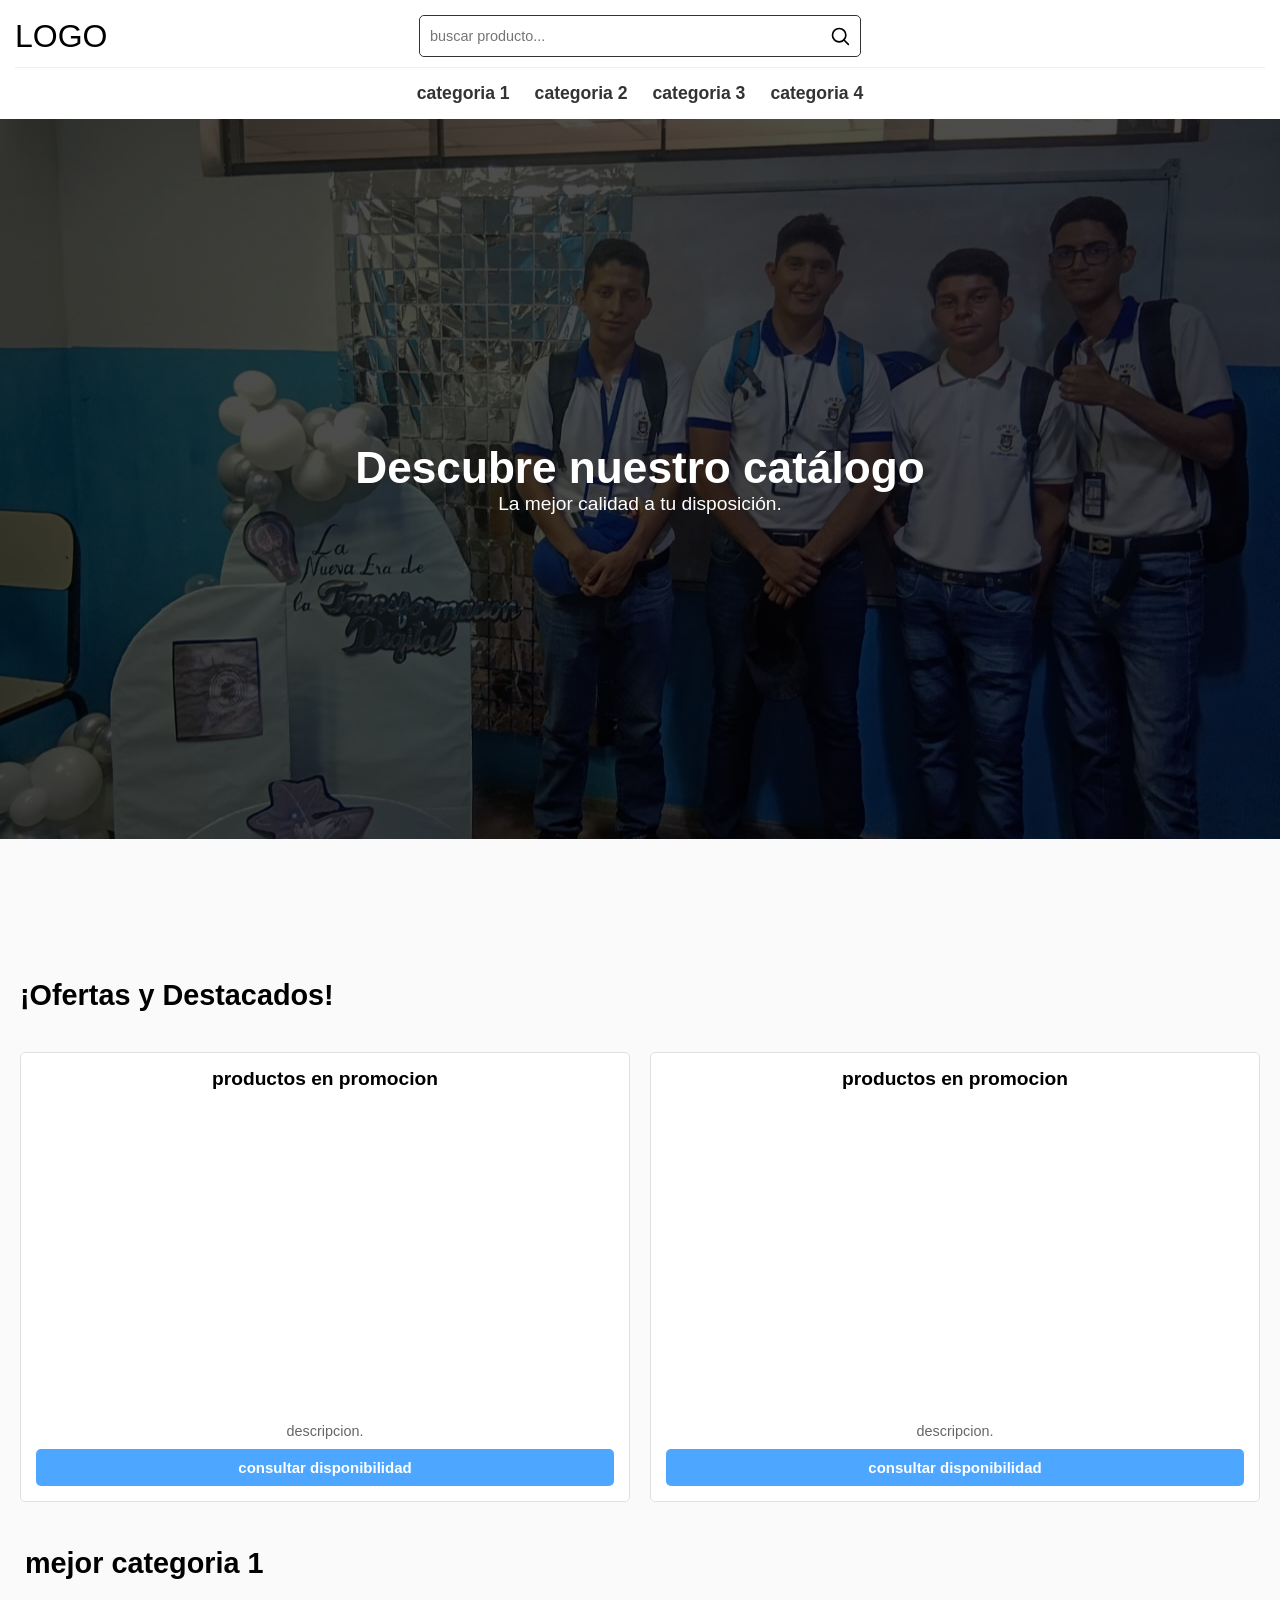
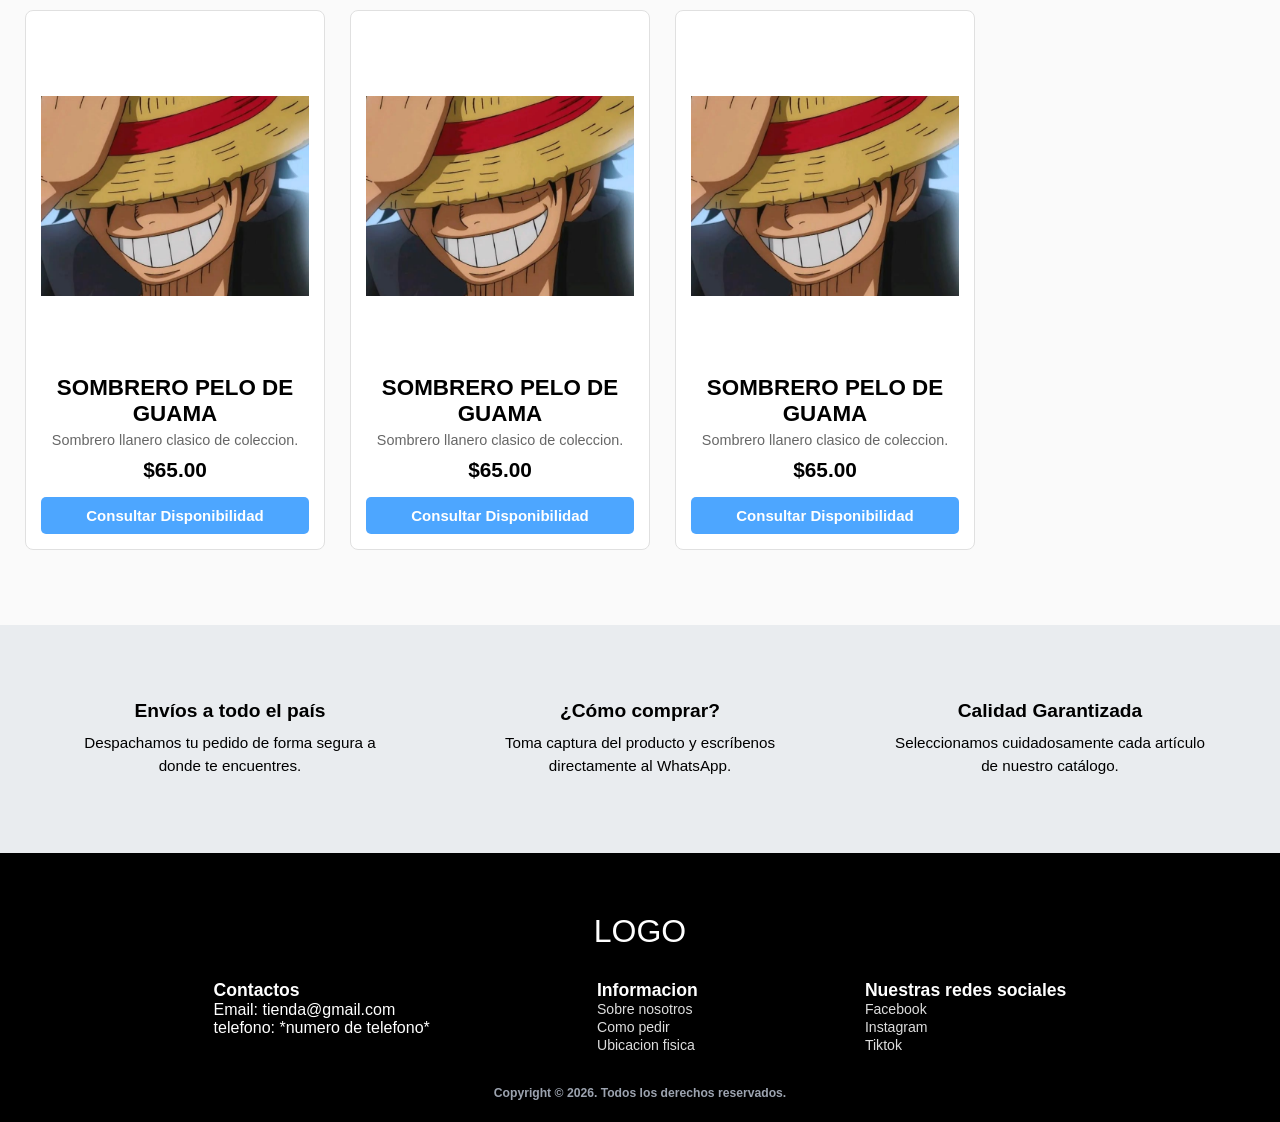
<file: diseño-antiguo/index.html>
<!DOCTYPE html>
<html lang="en">
<head>
    <meta charset="UTF-8">
    <meta name="viewport" content="width=device-width, initial-scale=1.0">
    <title>Proyecto pagina de ventas online</title>
    <link rel="stylesheet" href="estilos.css">
</head>
<body>

    <!-- encabezado de la pagina -->
    <header>
        <div class="contenedor">

            <div class="header_top">
                <div class="header_logo">
                    <p class="logo">LOGO</p>
                </div>
                
                <div class="buscador">
                    <input type="text" id="buscador" placeholder="buscar producto...">
                    <button>
                        <svg class="icono_lupa" viewBox="0 0 24 24" fill="none" stroke="currentColor" stroke-width="2" stroke-linecap="round">
                            <!-- El lente de la lupa -->
                            <circle cx="11" cy="11" r="8" />
                            
                            <!-- El mango de la lupa -->
                            <line x1="16.5" y1="16.5" x2="22" y2="22" />
                        </svg>
                    </button>
                </div>

                <div class="espaciador-header">

                </div>

            </div>
            
            <div class="header_bottom">
                <nav class="categorias">
                    <ul>
                        <li><a href="#">categoria 1</a></li>
                        <li><a href="#">categoria 2</a></li>
                        <li><a href="#">categoria 3</a></li>
                        <li><a href="#">categoria 4</a></li>
                    </ul>
                </nav>
            </div>

        </div>

    </header>

    <main>

        <!-- el hero, lo primero que se en la pagina  -->

        <section class="hero">
            <h1>Descubre nuestro catálogo</h1>
            <p>La mejor calidad a tu disposición.</p>
        </section>

        <!-- zona de promociones que muestra los productos en ofertas y las promos del negocio -->

        <section class="promociones">
            <h2>¡Ofertas y Destacados!</h2>
            <div class="contenedor">

                <div class="producto_promo">
                    <h3>productos en promocion</h3>
                    <div>
                        <p class="descripcion-corta">descripcion.</p>
                        <div>
                            <a href="#" class="btn_consultar" target="_blank">consultar disponibilidad</a>
                        </div>
                    </div>
                </div>
                <div class="producto_promo">
                    <h3>productos en promocion</h3>
                    <div>
                        <p class="descripcion-corta">descripcion.</p>
                        <div>
                            <a href="#" class="btn_consultar" target="_blank">consultar disponibilidad</a>
                        </div>
                    </div>
                </div>
                
            </div>
        </section>

        <!-- agrupacion de los mejores productos de las categorias mas vistas -->

        <section class="productos_categorias">

            <h2>mejor categoria 1</h2>

            <div class="contenedor">

                <div class="producto">
                    
                    <div class="producto-img">
                        
                    </div>

                    <div class="producto_info">
                        <h3>SOMBRERO PELO DE GUAMA</h3>
                        <p class="descripcion-corta">Sombrero llanero clasico de coleccion.</p>
                        <div class="precio-box">
                            <span class="precio-actual">$65.00</span>
                        </div>
                        <div>
                            <a href="#" class="btn_consultar" target="_blank">Consultar Disponibilidad</a>
                        </div>
                    </div>

                </div>

                <div class="producto">
                    
                    <div class="producto-img">
                        
                    </div>

                    <div class="producto_info">
                        <h3>SOMBRERO PELO DE GUAMA</h3>
                        <p class="descripcion-corta">Sombrero llanero clasico de coleccion.</p>
                        <div class="precio-box">
                            <span class="precio-actual">$65.00</span>
                        </div>
                        <div>
                            <a href="#" class="btn_consultar" target="_blank">Consultar Disponibilidad</a>
                        </div>
                    </div>

                </div>

                <div class="producto">
                    
                    <div class="producto-img">
                        
                    </div>

                    <div class="producto_info">
                        <h3>SOMBRERO PELO DE GUAMA</h3>
                        <p class="descripcion-corta">Sombrero llanero clasico de coleccion.</p>
                        <div class="precio-box">
                            <span class="precio-actual">$65.00</span>
                        </div>
                        <div>
                            <a href="#" class="btn_consultar" target="_blank">Consultar Disponibilidad</a>
                        </div>
                    </div>

                </div>

            </div>
            
        </section>

        <!-- pre_footer, info antes de llegar al footer para dar informacion al usuario -->

        <section class="pre-footer">

            <div class="info-box">
                <h3> Envíos a todo el país</h3>
                <p>Despachamos tu pedido de forma segura a donde te encuentres.</p>
            </div>

            <div class="info-box">
                <h3> ¿Cómo comprar?</h3>
                <p>Toma captura del producto y escríbenos directamente al WhatsApp.</p>
            </div>

            <div class="info-box">
                <h3> Calidad Garantizada</h3>
                <p>Seleccionamos cuidadosamente cada artículo de nuestro catálogo.</p>
            </div>

        </section>


    </main>

    <footer>

        <div class="contenedor">

            <div class="footer_logo">
                <p class="logo">LOGO</p>
            </div>
            
            <div class="footer_contenido">
                
                <div class="footer_info contactos">
                    <h3>Contactos</h3>
                    <p>Email: tienda@gmail.com</p>
                    <p>telefono: *numero de telefono*</p>
                </div>

                <div class="footer_info enlaces_ayuda">
                    <h3>Informacion</h3>
                    <ul>
                        <li><a href="#">Sobre nosotros</a></li>
                        <li><a href="#">Como pedir</a></li>
                        <li><a href="#">Ubicacion fisica</a></li>
                    </ul>
                </div>

                <div class="footer_info redes">
                    <h3>Nuestras redes sociales</h3>
                    <ul>
                        <li><a href="#">Facebook</a></li>
                        <li><a href="#">Instagram</a></li>
                        <li><a href="#">Tiktok</a></li>
                    </ul>      
                </div>
                
            </div>
            
            <div class="copyright">
                <p>Copyright &copy; 2026. Todos los derechos reservados.</p>
            </div>
            
        </div>

    </footer>

</body>
</html>
</file>
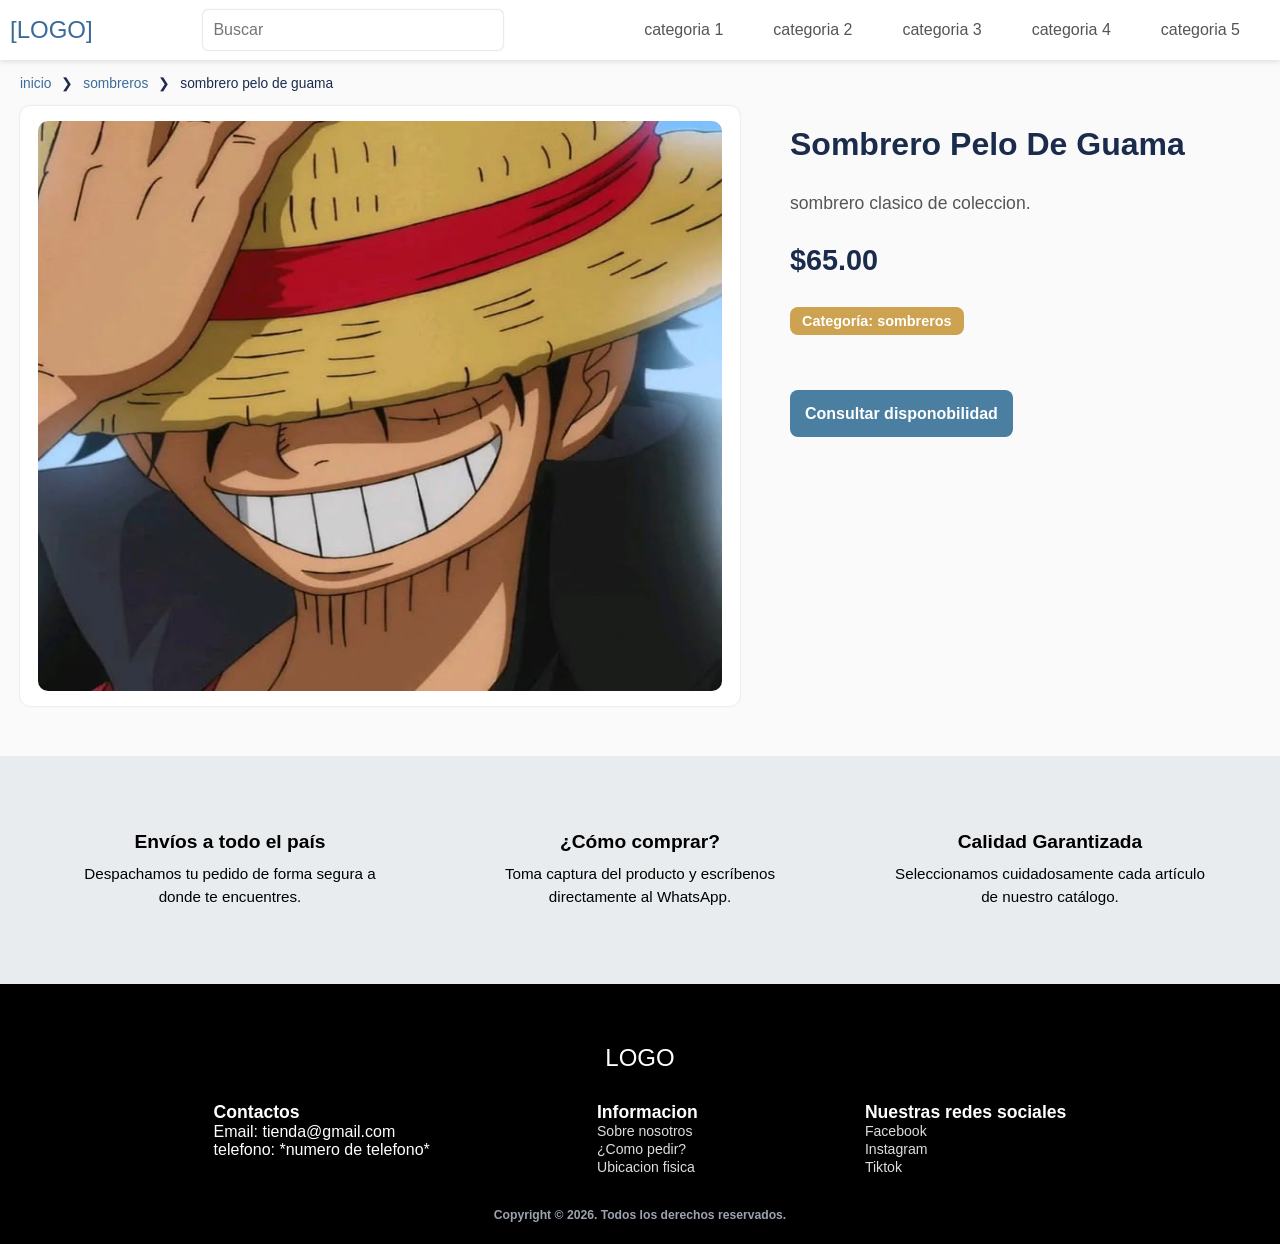
<file: pagina-arreglos/producto-detalle.html>
<!DOCTYPE html>
<html lang="en">
<head>
    <meta charset="UTF-8">
    <meta name="viewport" content="width=device-width, initial-scale=1.0">
    <title>producto vista detallada</title>
    <link rel="stylesheet" href="diseño-general.css">
    <link rel="stylesheet" href="producto-detalle.css">
</head>
<body>
     <header>
        <div class="header-cont">
            <div class="cont-logo">
                <a href="/pagina-arreglos/index.html" class="logo">[LOGO]</a>
            </div>
            <div class="cont-buscador">
                <input placeholder="Buscar" type="text">
            </div>
            <nav>
                <ul class="categorias">
                    <li><a href="#">categoria 1</a></li>
                    <li><a href="#">categoria 2</a></li>
                    <li><a href="#">categoria 3</a></li>
                    <li><a href="#">categoria 4</a></li>
                    <li><a href="#">categoria 5</a></li>
                </ul>
            </nav>
        </div>
    </header>

    <main>
        <div class="barra-navegacion">
            <ul>
                <li><a href="/pagina-arreglos/index.html">inicio</a></li>
                <li class="sigma">❯</li>
                <li><a href="#">sombreros</a></li>
                <li class="sigma">❯</li>
                <li>sombrero pelo de guama</li>
            </ul>
        </div>
        <section class="cont-producto-detalles-padre">
            <div class="cont-producto-detalles">
               
                <div class="producto-img">
                    <img src="/pagina-arreglos/img/sombrero-luffy.jpeg" alt="">
                </div>

                
                <div class="producto-detalles">
                    <div class="detalles-texto">
                        <h1 class="titulo-articulo">Sombrero Pelo De Guama</h1>
                        <p class="descripcion-corta">sombrero clasico de coleccion.</p>
                        <p class="precio-destacado">$65.00</p>
                        <span class="categoria-des">Categoría: sombreros</span>
                    </div>
                    
                    <div class="cont-btn-consultar">
                        <a href="#" class="btn-consultar">Consultar disponobilidad</a>
                    </div>
                </div>
            </div>
        </section>
        
        
        <section class="pre-footer">

            <div class="info-box">
                <h3> Envíos a todo el país</h3>
                <p>Despachamos tu pedido de forma segura a donde te encuentres.</p>
            </div>

            <div class="info-box">
                <h3> ¿Cómo comprar?</h3>
                <p>Toma captura del producto y escríbenos directamente al WhatsApp.</p>
            </div>

            <div class="info-box">
                <h3> Calidad Garantizada</h3>
                <p>Seleccionamos cuidadosamente cada artículo de nuestro catálogo.</p>
            </div>

        </section>
    </main>

    <footer>
        <div class="contenedor">
            <div class="footer_logo">
                <p class="logo">LOGO</p>
            </div>
            
            <div class="footer_contenido">      
                <div class="footer_info contactos">
                    <h3>Contactos</h3>
                    <p>Email: tienda@gmail.com</p>
                    <p>telefono: *numero de telefono*</p>
                </div>

                <div class="footer_info enlaces_ayuda">
                    <h3>Informacion</h3>
                    <ul>
                        <li><a href="#">Sobre nosotros</a></li>
                        <li><a href="#">¿Como pedir?</a></li>
                        <li><a href="#">Ubicacion fisica</a></li>
                    </ul>
                </div>

                <div class="footer_info redes">
                    <h3>Nuestras redes sociales</h3>
                    <ul>
                        <li><a href="#">Facebook</a></li>
                        <li><a href="#">Instagram</a></li>
                        <li><a href="#">Tiktok</a></li>
                    </ul>      
                </div>
            </div>
            
            <div class="copyright">
                <p>Copyright &copy; 2026. Todos los derechos reservados.</p>
            </div>
        </div>
    </footer>
</body>
</html>
</file>
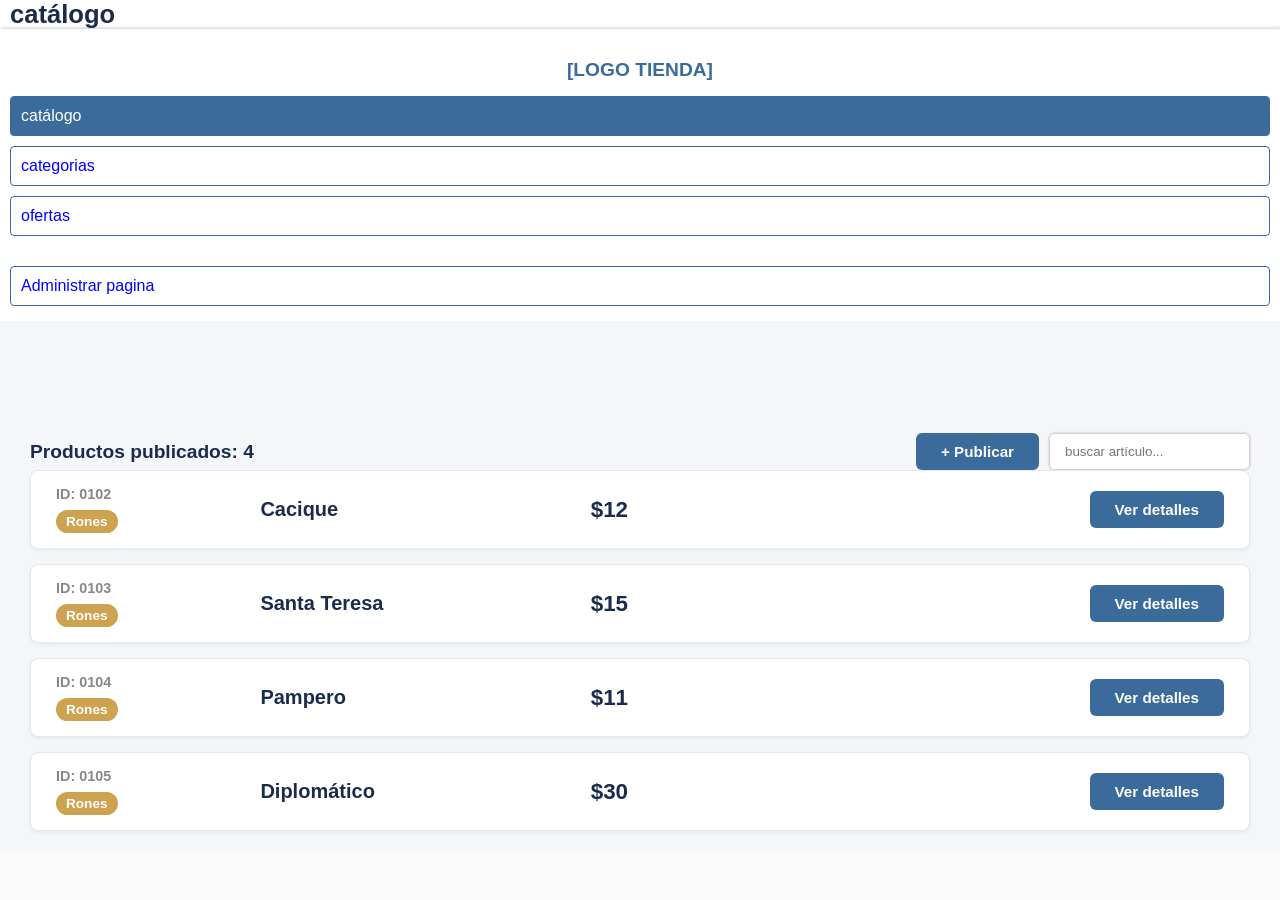
<file: vista-administracion/catalogo.html>
<!DOCTYPE html>
<html lang="es">
<head>
    <meta charset="UTF-8">
    <meta name="viewport" content="width=device-width, initial-scale=1.0">
    <title>Administrar Catálogo</title>
    <link rel="stylesheet" href="/CSS/CSS_SuperPro.css">
</head>
<body>
    <div class="contenedor">

        <!-- Barra Superior -->
        <div class="barra_superior">
            <h2>catálogo</h2>
        </div>
        
        <!-- Panel Izquierdo -->
        <div class="modulo_contenedor">
            <div class="logo_cont">
                <h2 class="logo">[LOGO TIENDA]</h2>
            </div>
            
            <div class="modulos">
                <ul>
                    <li class="select">catálogo</li>
                    <ul class="sub-modulos">
                        <li>administrar</li>
                        <li>publicar producto</li>
                    </ul>

                    <li class="modulo">categorias</li>
                    <ul class="sub-modulos">
                        <li>administrar</li>
                        <li>nueva categoria</li>
                    </ul>

                    <li class="modulo">ofertas</li>
                    <ul class="sub-modulos">
                        <li>administrar</li>
                        <li>nueva oferta</li>
                    </ul>
                </ul>
                <ul>
                    <li class="modulo">Administrar pagina</li>
                </ul>
            </div>

        </div>
        
        <!-- Contenido Principal -->
        <div class="contenido_contenedor">

            <div class="barra-acciones">
                <h3>Productos publicados: 4</h3>
                <div style="display: flex; align-items: center;gap: 10px;">
                    <div>
                        <a href="/vista-administracion/publicar-producto.html" class="btn-publicar">+ Publicar</a>
                    </div>
                    <div class="buscador">
                        <input type="text" id="buscador" placeholder="buscar artículo...">
                    </div>
                </div>
            </div>
            
            <!--DISEÑO TIPO PANEL -->
            <div class="panel-contenedor">
                
                
                <div class="tarjeta-producto">
                    <div class="tarjeta-header">
                        <span class="badge-id">ID: 0102</span>
                        <span class="badge-categoria">Rones</span>
                    </div>
                    <div class="tarjeta-body">
                        <h3 class="nombre-producto">Cacique</h3>
                        <p class="precio-producto">$12</p>
                    </div>
                    <div class="tarjeta-footer">
                        <a href="#" class="btn-detalles" onclick="abrirModal(event)">Ver detalles</a>
                    </div>
                </div>

                
                <div class="tarjeta-producto">
                    <div class="tarjeta-header">
                        <span class="badge-id">ID: 0103</span>
                        <span class="badge-categoria">Rones</span>
                    </div>
                    <div class="tarjeta-body">
                        <h3 class="nombre-producto">Santa Teresa</h3>
                        <p class="precio-producto">$15</p>
                    </div>
                    <div class="tarjeta-footer">
                        <a href="#" class="btn-detalles" onclick="abrirModal(event)">Ver detalles</a>
                    </div>
                </div>

            
                <div class="tarjeta-producto">
                    <div class="tarjeta-header">
                        <span class="badge-id">ID: 0104</span>
                        <span class="badge-categoria">Rones</span>
                    </div>
                    <div class="tarjeta-body">
                        <h3 class="nombre-producto">Pampero</h3>
                        <p class="precio-producto">$11</p>
                    </div>
                    <div class="tarjeta-footer">
                        <a href="#" class="btn-detalles" onclick="abrirModal(event)">Ver detalles</a>
                    </div>
                </div>

            
                <div class="tarjeta-producto">
                    <div class="tarjeta-header">
                        <span class="badge-id">ID: 0105</span>
                        <span class="badge-categoria">Rones</span>
                    </div>
                    <div class="tarjeta-body">
                        <h3 class="nombre-producto">Diplomático</h3>
                        <p class="precio-producto">$30</p>
                    </div>
                    <div class="tarjeta-footer">
                        <a href="#" class="btn-detalles" onclick="abrirModal(event)">Ver detalles</a>
                    </div>
                </div>

            </div> 
        </div>
        
    </div>

    <div id="modal-producto" class="modal-cont" style="display: none;">
        
        <!-- Contenedor principal del Modal -->
        <div class="modal-contenido">
            
            <!-- Botón para cerrar-->
            <span class="btn-cerrar" onclick="cerrarModal()">&times;</span>

          
            <div class="modal-cuerpo">
               
                <div class="modal-img">
                    <h2>IMAGEN</h2>
                </div>

                
                <div class="modal-detalles">
                    <div class="detalles-texto">
                        <span class="badge-id">ID: 0105</span>  
                        <h1 class="titulo-articulo">Ron Cacique Añejo</h1>
                        <p class="descripcion-corta">Caja-12 unidades.</p>
                        <p class="precio-destacado">$12.00</p>
                        <span class="categoria-des">Categoría: Rones</span>
                    </div>
                    
                    <div>
                        <a href="/vista-administracion/modificar.html" class="btn-modificar">Modificar</a>
                    </div>
                </div>
            </div>
        </div>
    </div>



<script>
    const modal = document.getElementById("modal-producto");

    // Función para mostrar el modal
    function abrirModal(evento) {
        evento.preventDefault(); // Evita que la página salte al inicio por el href="#"
        modal.style.display = "flex";
    }

    // Función para ocultar el modal
    function cerrarModal() {
        modal.style.display = "none";
    }

    // Permite cerrar el modal haciendo clic en el fondo oscuro
    window.onclick = function(evento) {
        if (evento.target === modal) {
            cerrarModal();
        }
    }
</script>
</body>
</html>
</file>
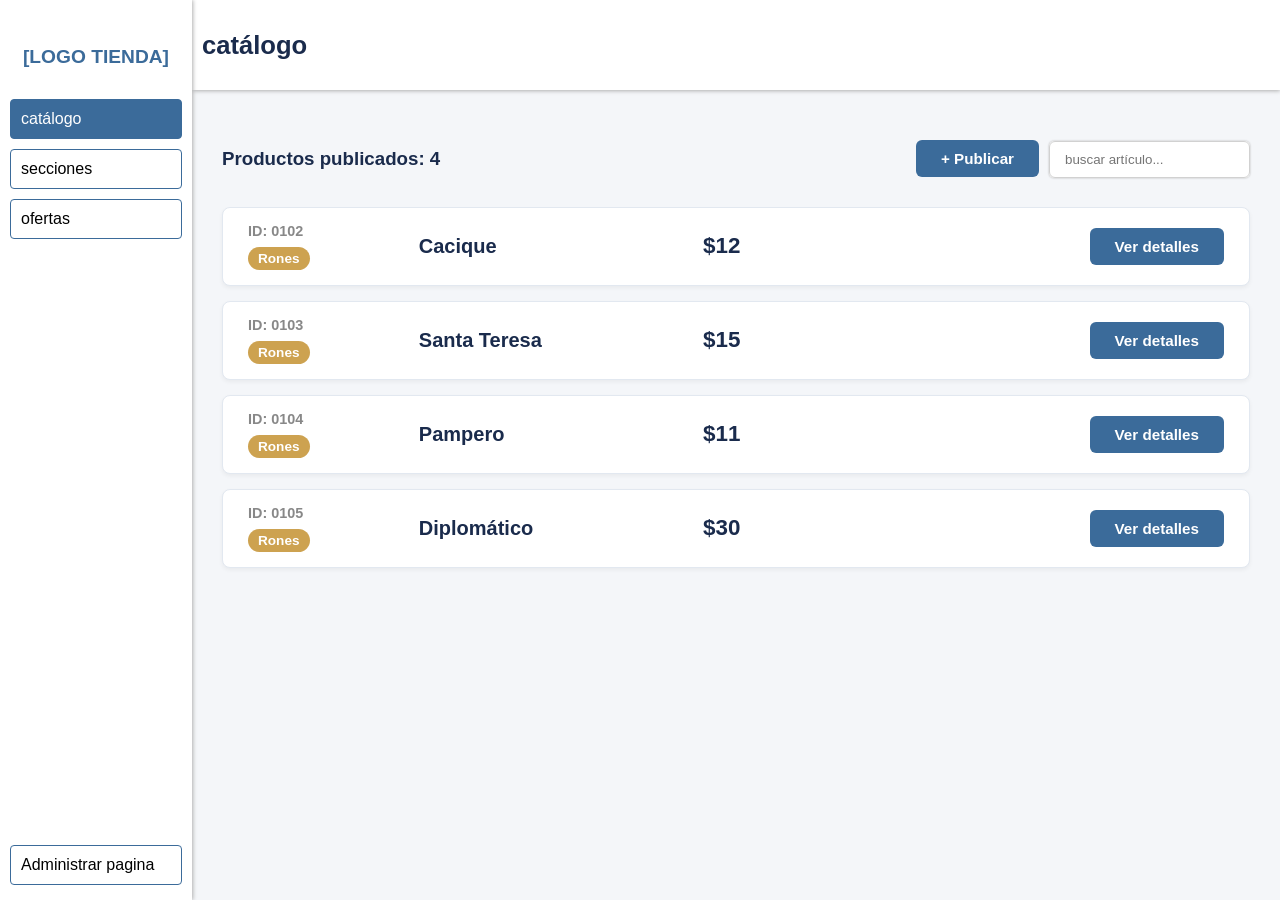
<file: vista-administracion/vista_configuracion.html>
<!DOCTYPE html>
<html lang="es">
<head>
    <meta charset="UTF-8">
    <meta name="viewport" content="width=device-width, initial-scale=1.0">
    <title>Administrar Catálogo</title>
    <link rel="stylesheet" href="vista_configuracion.css">
</head>
<body>
    <div class="contenedor">

        <!-- Barra Superior -->
        <div class="barra_superior">
            <h2>catálogo</h2>
        </div>
        
        <!-- Panel Izquierdo -->
        <div class="modulo_contenedor">
            <div class="logo_cont">
                <h2 class="logo">[LOGO TIENDA]</h2>
            </div>
            
            <div class="modulos">
                <ul>
                    <li class="select">catálogo</li>
                    <ul class="sub-modulos">
                        <li>administrar</li>
                        <li>publicar producto</li>
                    </ul>

                    <li class="modulo">secciones</li>
                    <ul class="sub-modulos">
                        <li>administrar</li>
                        <li>nueva categoria</li>
                    </ul>

                    <li class="modulo">ofertas</li>
                    <ul class="sub-modulos">
                        <li>administrar</li>
                        <li>nueva oferta</li>
                    </ul>
                </ul>
                <ul>
                    <li class="modulo">Administrar pagina</li>
                </ul>
            </div>

        </div>
        
        <!-- Contenido Principal -->
        <div class="contenido_contenedor">

            <div class="barra-acciones">
                <h3>Productos publicados: 4</h3>
                <div style="display: flex; align-items: center;gap: 10px;">
                    <div>
                        <a href="/vista-administracion/publicar-producto.html" class="btn-publicar">+ Publicar</a>
                    </div>
                    <div class="buscador">
                        <input type="text" id="buscador" placeholder="buscar artículo...">
                    </div>
                </div>
            </div>
            
            <!--DISEÑO TIPO PANEL -->
            <div class="panel-contenedor">
                
                
                <div class="tarjeta-producto">
                    <div class="tarjeta-header">
                        <span class="badge-id">ID: 0102</span>
                        <span class="badge-categoria">Rones</span>
                    </div>
                    <div class="tarjeta-body">
                        <h3 class="nombre-producto">Cacique</h3>
                        <p class="precio-producto">$12</p>
                    </div>
                    <div class="tarjeta-footer">
                        <a href="#" class="btn-detalles" onclick="abrirModal(event)">Ver detalles</a>
                    </div>
                </div>

                
                <div class="tarjeta-producto">
                    <div class="tarjeta-header">
                        <span class="badge-id">ID: 0103</span>
                        <span class="badge-categoria">Rones</span>
                    </div>
                    <div class="tarjeta-body">
                        <h3 class="nombre-producto">Santa Teresa</h3>
                        <p class="precio-producto">$15</p>
                    </div>
                    <div class="tarjeta-footer">
                        <a href="#" class="btn-detalles" onclick="abrirModal(event)">Ver detalles</a>
                    </div>
                </div>

            
                <div class="tarjeta-producto">
                    <div class="tarjeta-header">
                        <span class="badge-id">ID: 0104</span>
                        <span class="badge-categoria">Rones</span>
                    </div>
                    <div class="tarjeta-body">
                        <h3 class="nombre-producto">Pampero</h3>
                        <p class="precio-producto">$11</p>
                    </div>
                    <div class="tarjeta-footer">
                        <a href="#" class="btn-detalles" onclick="abrirModal(event)">Ver detalles</a>
                    </div>
                </div>

            
                <div class="tarjeta-producto">
                    <div class="tarjeta-header">
                        <span class="badge-id">ID: 0105</span>
                        <span class="badge-categoria">Rones</span>
                    </div>
                    <div class="tarjeta-body">
                        <h3 class="nombre-producto">Diplomático</h3>
                        <p class="precio-producto">$30</p>
                    </div>
                    <div class="tarjeta-footer">
                        <a href="#" class="btn-detalles" onclick="abrirModal(event)">Ver detalles</a>
                    </div>
                </div>

            </div> 
        </div>
        
    </div>

    <div id="modal-producto" class="modal-cont" style="display: none;">
        
        <!-- Contenedor principal del Modal -->
        <div class="modal-contenido">
            
            <!-- Botón para cerrar-->
            <span class="btn-cerrar" onclick="cerrarModal()">&times;</span>

          
            <div class="modal-cuerpo">
               
                <div class="modal-img">
                    <h2>IMAGEN</h2>
                </div>

                
                <div class="modal-detalles">
                    <div class="detalles-texto">
                        <span class="badge-id">ID: 0105</span>  
                        <h1 class="titulo-articulo">Ron Cacique Añejo</h1>
                        <p class="descripcion-corta">Caja-12 unidades.</p>
                        <p class="precio-destacado">$12.00</p>
                        <span class="categoria-des">Categoría: Rones</span>
                    </div>
                    
                    <div>
                        <a href="/vista-administracion/modificar.html" class="btn-modificar">Modificar</a>
                    </div>
                </div>
            </div>
        </div>
    </div>



<script>
    const modal = document.getElementById("modal-producto");

    // Función para mostrar el modal
    function abrirModal(evento) {
        evento.preventDefault(); // Evita que la página salte al inicio por el href="#"
        modal.style.display = "flex";
    }

    // Función para ocultar el modal
    function cerrarModal() {
        modal.style.display = "none";
    }

    // Permite cerrar el modal haciendo clic en el fondo oscuro
    window.onclick = function(evento) {
        if (evento.target === modal) {
            cerrarModal();
        }
    }
</script>
</body>
</html>
</file>
<file: diseño-antiguo/estilos.css>
*{
    box-sizing: border-box;
    margin: 0;
    padding: 0;

}
html{
    scroll-behavior: smooth;
}
body{
    background-color: #fafafa;
    font-family: sans-serif;
}
h1{
    font-size: 2.1em;
}
h2{
    font-size: 1.8em;
}
h3{
    font-size: 1.2em;
}
p{
    font-size: 0.95em;
}
ul{
    list-style: none;
    padding-left: 0;
    margin-left: 0;
}
a{
    text-decoration: none;
}
.logo{
    font-size: 1.4em;
}

header{
    background-color: #fff;
    box-shadow: 0 2px 5px rgba(0,0,0,0.1);
    padding: 15px;
}
/* parte superior del header */
.header_top{
    display: flex;
    flex-direction: column;
    margin-bottom: 10px;
    gap: 15px;
}

.header_top .buscador{
    display: flex;
    justify-content: center;
    align-items: center;
    background-color: #fff;
    border: 1px solid #333;
    border-radius: 5px;
}
.buscador input{
    width: 90%;
    border: none;
    border-radius: 5px;
    padding: 8px;
}

.buscador input:focus{
    outline: none;
}

.buscador button {
  width: 10%;
  border: none;
  background-color: #fff;
  cursor: pointer;
  display: flex;
  justify-content: center;
  align-items: center;
}
/* button:active{
    filter: brightness(90%);
} */
.icono_lupa {
  width: 20px; 
  height: 30px;
  padding: auto;
  display: block; 
}

/* parte inferior del header */
.header_bottom{
    display: flex;
    justify-content: center;
    align-items: center;
    border-top: 1px solid #eee;
}
.categorias ul{
    display: flex;
    flex-direction: row;
    justify-content: space-between;
    list-style: none;
    gap: 25px;
    padding-top: 15px;
    
}
.categorias a{
    text-decoration: none;
    color: #333;
    font-weight: bold;
    font-size: 0.85em;
}

/* estilo del hero */
.hero{
    display: flex;
    align-items: center;
    justify-content: center;
    text-align: center;
    flex-direction: column;
    height: 35vh;
    margin-bottom: 120px;
    color: rgb(255, 255, 255);
    background-image:linear-gradient(
            0deg,
            rgba(0, 0, 0, 0.7),
            rgba(0, 0, 0, 0.7)
            ),url("/img/ingenieros_promedios.jpeg");
    background-size: cover;
    background-position: center;
    background-repeat: no-repeat;

}
.promociones{
    display: flex;
    flex-direction: column;
    justify-content: center;
    padding: 20px;
}

.promociones h2{
    margin-bottom: 20px;
    /* border-bottom: 1px solid #333; */
    padding-bottom: 20px;
}
.promociones .descripcion-corta{
    justify-content: center;
    text-align: center;
    gap: 20px;
}
.promociones .contenedor{
    overflow: auto;
    display: flex;
    flex-direction: column;
    gap: 20px;
}
.producto_promo{
    height: 50vh;
    width: auto;
    background: #fff;
    text-align: center;
    border: 1px solid #e0e0e0;
    border-radius: 5px;

    
    padding: 15px;
    position: relative;
    display: flex;
    flex-direction: column;
    justify-content: space-between;
}
.producto_promo:hover{
    transform: translateY(-5px);
    box-shadow: 0 8px 15px rgba(0,0,0,0.1);
}
/* catlagode productos */

.productos_categorias{
    display: flex;
    flex-direction: column;
    justify-content: center;
    padding: 25px;
}
.productos_categorias h2{
    margin-bottom: 20px;
    /* border-bottom: 1px solid #333; */
    padding-bottom: 10px;   
}
.productos_categorias .contenedor{
    overflow: auto;
    width: 100%;
    display: grid;
    grid-template-columns: repeat(1, 1fr);
    gap: 25px;
}
.producto{
    height: 80vh;
    background: #fff;
    border: 1px solid #e0e0e0;
    border-radius: 8px;
    padding: 15px;
    position: relative;
    display: flex;
    flex-direction: column;
    justify-content: center;
}
.producto:hover{
    transform: translateY(-5px);
    box-shadow: 0 8px 15px rgba(0,0,0,0.1);
}
.producto-img{
    margin: auto;
    height: 200px;
    width: 300px;
    background-image: url("/img/sombrero-luffy.jpeg");
    background-size: cover;
    background-position: center;
    background-repeat: no-repeat;
}
.producto_info{
    justify-content: center;
    text-align: center;
    gap: 20px;
}
.producto_info h3 {
    font-size: 1.4em;
    margin: 10px 0 5px;
}
.descripcion-corta {
    font-size: 0.9rem;
    color: #666;
    margin-bottom: 10px;
}
.precio-box{
    margin-bottom: 15px;
}
.precio-actual {
    font-size: 1.3em;
    font-weight: bold;
    color: #000;
}

.btn_consultar{
    display: block;
    text-align: center;
    background-color: #4da6ff;
    color: white;
    padding: 10px;
    border-radius: 5px;
    font-weight: bold;
    font-size: 15px;
}

.btn_consultar:hover{
    filter: brightness(105%);
}

/* pre footer */

.pre-footer{
    display: block;
    justify-content: space-between;
    gap: 30px;
    padding: 50px 40px;
    margin-top: 50px;
    text-align: center;
    background-color: #e9ecef;
}
.info-box{
    flex: 1;
    margin: 15px;
    padding: 10px;
}
.info-box h3 {
    margin-bottom: 10px;
    font-size: 1.2em;
}

.info-box p {
    font-size: 0.95em;
    line-height: 1.5;
}

/* contenido final de la pagina */
footer .contenedor{
    background-color: #000;
    color: white;
    padding: 50px 40px 10px;
    display: flex;
    flex-direction: column;
}

.footer_logo{
    /* border-bottom: 1px solid #444; */
    margin-bottom: 20px;
    padding: 10px 0;
}

.footer_contenido{
    display: block;
    justify-content: space-between;
    margin-bottom: 30px;
    
    text-align: center;
}
.footer_contenido h3{
    font-size: 0.8em;
    margin: 8px;
}

.footer_info{
    padding: 3px 0;
}
.footer_info ul{
    display: flex;
    text-align: center;
    justify-content: center;
}
.footer_info li{
    font-size: 0.9em;
    padding: 0 8px;
}

.footer_info a{
    color: #ddd;
}

.contactos{
    display: none;
}
.contactos p{
    font-size: 1em;
}



.copyright{
    text-align: center;
    /* border-top: 1px solid #444; */
    padding-top: 3px;
    margin-bottom: 12px;
    font-size: 12px;
    color: rgb(156 163 175 / var(--tw-text-opacity, 1));;
    font-weight: bold;
}


/* vista responsive */

@media (min-width: 720px){
    /* header vista responsive */
    header{
        background-color: #fff;
    }
    .header_top{
        flex-direction: row;
        justify-content: space-between;
        align-items: center;
        
    }
    .header_logo{
        flex: 1;
    }
    .logo{
        font-size: 2em;
    }

    header .buscador{
        display: flex;
    }
    .buscador input{
        width: 400px;
        padding: 12px 10px;
        font-size: 0.9em;
    }
    .buscador button{
        width: 40px;
    }
    .espaciador-header{
        flex: 1;
    }

    .categorias a{
        font-size: 1.1em;
    }

    /* hero vista responsive */
    .hero{
        height: 80vh;
    }
    .hero h1{
        font-size: 2.76em;
    }
    .hero p{
        font-size: 1.2em;
    }

    /* promos vista responsive */
    .promociones .contenedor{
        flex-direction: row;
    }
    .producto_promo{
        width: 50vw;
        transition: transform 0.2s ease, box-shadow 0.2s ease;
    }

    /* categoria-producto vista responsive */
    .productos_categorias .contenedor{
        display: flex;
        display: grid;
        grid-template-columns: repeat(4,300px);
    }
    .producto-img{
        width: 100%;
    }
    .producto { 
        justify-content: space-between;
        height: 60vh;
        transition: transform 0.2s ease, box-shadow 0.2s ease;
    }

    /* pre-footer vista responsive */
    .pre-footer{
        display: flex;
    }

    /* footer vista responsive */

    .footer_contenido{
        display: flex;
        justify-content: space-around;
        padding: 0px 90px;
    }
    .footer_logo{
        text-align: center;
    }
    .footer_info{
        display: block;
        text-align: left;
        justify-content: flex-start;
        padding: 0;
        margin: 0;
    }
    .footer_info ul{
        flex-direction: column;
        text-align: left;
        justify-content: flex-start;
        gap: 2px;
    }
    .footer_info li{
        padding: 0;
    }
    .footer_info h3{
        font-size: 1.1em;
        margin: 0;
    }
    .footer_info li{
        font-size: 0.88em;
    }
    .copyright{
        font-size: 0.8em;
    }

}
</file>
<file: pagina-arreglos/diseño-general.css>
*{
    box-sizing: border-box;
    margin: 0;
    padding: 0;
/* estilos generales */
}
html{
    scroll-behavior: smooth;
}
body{
    background-color: #fafafa;
    font-family: sans-serif;
}
h1{
    font-size: 2.1em;
}
h2{
    font-size: 1.8em;
}
h3{
    font-size: 1.2em;
}
p{
    font-size: 0.95em;
}
ul{
    list-style: none;
    padding-left: 0;
    margin-left: 0;
}
a{
    text-decoration: none;
}

/* header diseño */
header{
    width: 100%;
    position: sticky;
    top: 0;
    z-index: 1000;
    background-color: #fff;
    box-shadow: 0 2px 5px rgba(0,0,0,0.1);
}

.header-cont{
    width: 100%;
    display: flex;
    align-items: center;
    justify-content: space-between;
    padding: 10px;
    gap: 20px;

}
.logo {
    font-size: 1.5em;
    color: #3b6b9a;
    font-weight: 300;
}

.cont-buscador{
    display: flex;
}
.cont-buscador input{
    width: 300px;
    height:     40px;
    font-size: 1em;
    font-weight: 500;
    padding: 10px 10px;
    border: none;
    border-radius: 5px;
    box-shadow: 0 0 2px  #afafaf;
}
.cont-buscador input:focus{
    outline: none;
    box-shadow: 0 0 5px #afafaf
}


/* categorias diseño*/


.categorias{
    display: flex;
    align-items: center;
    padding: 5px;
}

.categorias a{
    border-radius: 2px;
    padding: 15px 25px;
    color: #555;
}
.categorias a:hover{
    color: #3b6b9a;
}

/* pre footer */

.pre-footer{
    display: flex;
    justify-content: space-between;
    gap: 30px;
    padding: 50px 40px;
    margin-top: 50px;
    text-align: center;
    background-color: #e9ecef;
}
.info-box{
    flex: 1;
    margin: 15px;
    padding: 10px;
}
.info-box h3 {
    margin-bottom: 10px;
    font-size: 1.2em;
}

.info-box p {
    font-size: 0.95em;
    line-height: 1.5;
}


/* contenido final de la pagina */
footer .contenedor{
    background-color: #000;
    color: white;
    padding: 50px 40px 10px;
    display: flex;
    flex-direction: column;
}

.footer_logo{
    text-align: center;
    margin-bottom: 20px;
    padding: 10px 0;
}
.footer_logo p{
    color: #fff;
    text-align: center;
    font-weight: 300;
}

.footer_contenido{
    display: flex;
    justify-content: space-around;
    padding: 0px 90px;
    margin-bottom: 30px;
    text-align: center;
}
.footer_contenido h3{
    font-size: 1.1em;
    margin: 0;
}

.footer_info{
    padding: 3px 0;
    display: block;
    text-align: left;
    justify-content: flex-start;
    padding: 0;
    margin: 0;
}
.footer_info ul{
    display: flex;
    flex-direction: column;
    text-align: left;
    justify-content: flex-start;
    gap: 2px;
}
.footer_info li{
    font-size: 0.88em;
    padding: 0;
}

.footer_info a{
    color: #ddd;
}


.contactos p{
    font-size: 1em;
}

.copyright{
    text-align: center;
    padding-top: 3px;
    margin-bottom: 12px;
    font-size: 0.8em;
    color: rgb(156 163 175 / var(--tw-text-opacity, 1));;
    font-weight: bold;
}


@media (max-width: 768px) {
   
    body {
        overflow-x: hidden;
    }
   
    .header-cont {
        display: grid;
        grid-template-columns: auto; 
        gap: 15px 10px; 
        padding: 10px 5px;
        
    }

    .cont-logo {
        grid-column: 1 / 3;
        width: 95%;
        margin: auto;
        display: flex;
        align-items: center;
    }

    .cont-buscador {
        grid-column: 1 / 3;
        width: 95%;
        margin: auto; 
    }

    .cont-buscador input {
        width: 100%; 
    }

   /* categorias version movil */
    nav {
        grid-column: 1 / 3; 
        width: 100%;
        overflow-x: auto;
        -webkit-overflow-scrolling: touch;
    }

    .categorias {
        display: flex;
        justify-content: flex-start;
        padding-bottom: 5px;
        width: max-content; 
        gap: 5px;
    }

    .categorias li {
        flex-shrink: 0; 
    }

    .categorias a{
        font-size: 0.85em;
        padding: 10px 5px;
    }
    
    nav::-webkit-scrollbar {
        display: none;
    }

    /* pre footer version movil*/
    .pre-footer {
        display: flex;
        flex-direction: column; 
        gap: 20px;
        padding: 40px 30px;
        margin-top: 40px;
    }

    .info-box {
        margin: 0;
        padding: 10px;
    }

    /* footer version movil*/
    footer .contenedor {
        padding: 60px 20px 10px;
    }

    .footer_contenido {
        display: flex;
        flex-direction: column; 
        gap: 30px;
        padding: 0; 
    }
    .footer_contenido h3{
        font-size: 0.8em;
    }

    .footer_info {
        text-align: center; 
    }

    .footer_info ul {
        display: flex;
        flex-direction: row;
        text-align: center;
        justify-content: center;
        align-items: center;
        gap: 10px;
    }
    .footer_info li{
        font-size: 0.9em;
    }

    .contactos {
        display: none; 
    }
    .copyright{
        font-size: 12px;
    }
}
</file>
<file: pagina-arreglos/producto-detalle.css>
:root{
    --color-principal: #3b6b9a;
    --color-textos: #1a2b4c;
    --color-ambar: #cda250;
    --acento-secundarios: #2a4c6a;
    --acento-calido: #9a6a3a;
    --fondo: #f4f6f9;
}
main {
    width: 100%;
}

.barra-navegacion{
    width: 100%;
    padding: 5px 10px;
}
.barra-navegacion ul{
    display: flex;
    align-items: center;
    gap: 10px;
    padding: 10px;
}

.barra-navegacion li{
    color: var(--color-textos);
    font-size: 0.86em;
}
.barra-navegacion a{
    color: var(--color-principal);
}
.barra-navegacion a:hover{
    color: var(--color-textos);
}

.cont-producto-detalles {
    display: flex;
    flex-wrap: wrap;
    justify-items: auto;
    width: 100%;
    gap: 30px;
    padding: 0 20px;
}

.producto-img{
    min-width: 50%;
    max-height: 600px;
    display: flex;
    justify-content: center;
    align-items: center;
    background-color: #fff;
    box-shadow: 0 0 2px #cfcfcf;
    border-radius: 10px;
}
.producto-img img{
    border-radius: 10px;
    width: 95%;
    height: 95%;
    object-fit: fill;
}


.producto-detalles {
    width: auto;
    height: auto;
    display: flex;
    flex-direction: column;
    align-items: flex-start;
    gap: 30px;
}

.detalles-texto {
    display: flex;
    flex-direction: column;
    padding: 20px;
    gap: 30px;
}

.badge-id {
    color: #888;
    font-weight: bold;
    font-size: 0.9em;
}

.titulo-articulo {
    font-weight: bold;
    font-size: 2em;
    margin: 0;
    color: var(--color-textos);
    text-transform: capitalize;
}

.descripcion-corta {
    font-size: 1.1em;
    color: #555;
    margin: 0;
}

.precio-destacado {
    font-weight: bold;
    font-size: 1.8em;
    color: var(--color-textos);
    margin: 0;
}

.categoria-des {
    font-size: 0.9em;
    font-weight: 600;
    color: #fff;
    background-color: var(--color-ambar);
    padding: 6px 12px;
    border-radius: 8px;
    width: fit-content;
}

.cont-btn-consultar{
    padding: 20px;
}

.btn-consultar {
    background-color: #4a7fa1;
    color: white;
    font-weight: bold;
    font-size: 16px;
    padding: 15px;
    margin: 0;
    border-radius: 8px;
    transition: background-color 0.2s, transform 0.2s;
}

.btn-consultar:hover {
    background-color: rgb(51, 136, 230);
    transform: translateY(-2px);
}
</file>
<file: CSS/CSS_SuperPro.css>
/* ==========================================================================
   1. VARIABLES DE COLOR Y RESET GLOBAL
   ========================================================================== */
:root {
    --color-principal: #3b6b9a;
    --color-principal-hover: rgb(51, 136, 230);
    --color-textos: #1a2b4c;
    --color-textos-secundarios: #555;
    --color-ambar: #cda250;
    --acento-secundarios: #2a4c6a;
    --acento-calido: #9a6a3a;
    --fondo: #f4f6f9;
}

* {
    box-sizing: border-box;
    margin: 0;
    padding: 0;
    font-family: sans-serif;
    list-style: none;
    text-decoration: none;
    color:blue;
}

html {
    scroll-behavior: smooth;
}

body {
    background-color: #fafafa;
}

/* Tipografía base */
h1 { font-size: 2.1em; }
h2 { font-size: 1.8em; }
h3 { font-size: 1.2em; }
p  { font-size: 0.95em; }

ul {
    list-style: none;
    padding-left: 0;
    margin-left: 0;
}

a {
    text-decoration: none;
}


/* ==========================================================================
   2. TIENDA PÚBLICA - HEADER MODERNO Y LLAMATIVO
   ========================================================================== */
header.header-moderno {
    width: 100%;
    position: sticky;
    top: 0;
    z-index: 1000;
    background: rgba(255, 255, 255, 0.95);
    backdrop-filter: blur(10px); /* Efecto cristal translúcido */
    border-bottom: 1px solid rgba(0, 0, 0, 0.06);
    box-shadow: 0 4px 20px rgba(0, 0, 0, 0.05);
}

.header-cont {
    width: 100%;
    max-width: 1300px;
    margin: 0 auto;
    display: flex;
    align-items: center;
    justify-content: space-between;
    padding: 14px 24px;
    gap: 20px;
}

/* 1. Logotipo con Degradado */
.cont-logo .logo {
    display: flex;
    align-items: center;
    gap: 8px;
    font-size: 1.5em;
    font-weight: 900;
    color: var(--color-textos);
    letter-spacing: -0.5px;
    transition: transform 0.2s ease;
}

.cont-logo .logo:hover {
    transform: scale(1.02);
}

.logo-icono {
    font-size: 1.1em;
}

.logo-destacado {
    background: linear-gradient(135deg, var(--color-principal) 0%, #2a4c6a 100%);
    -webkit-background-clip: text;
    -webkit-text-fill-color: transparent;
    margin-left: 2px;
}

/* 2. Menú de Navegación con Indicador Flotante */
.nav-principal {
    display: flex;
    align-items: center;
}

.menu-navegacion {
    display: flex;
    align-items: center;
    gap: 6px;
    background-color: #f4f6f9;
    padding: 5px;
    border-radius: 30px;
    border: 1px solid #e2e8f0;
}

.menu-navegacion a {
    display: block;
    padding: 8px 18px;
    color: var(--color-textos-secundarios);
    font-weight: 600;
    font-size: 0.9em;
    border-radius: 20px;
    transition: all 0.3s cubic-bezier(0.4, 0, 0.2, 1);
    white-space: nowrap;
}

.menu-navegacion a:hover {
    color: var(--color-principal);
    background-color: rgba(255, 255, 255, 0.8);
}

.menu-navegacion a.activo {
    color: #ffffff;
    background: linear-gradient(135deg, var(--color-principal) 0%, #2a4c6a 100%);
    box-shadow: 0 4px 10px rgba(59, 107, 154, 0.3);
}

/* 3. Buscador Elegante y Estable */
.cont-buscador {
    display: flex;
    align-items: center;
    position: relative;
    width: 240px; /* Tamaño fijo para no deformar el menú */
    flex-shrink: 0; /* Evita que el contenedor se aplaste */
}

.cont-buscador input {
    width: 100%;
    height: 40px;
    font-size: 0.88em;
    font-weight: 500;
    padding: 8px 40px 8px 16px; /* Espacio derecho reservado para el botón */
    border: 1.5px solid #e2e8f0;
    border-radius: 20px;
    background-color: #f8fafc;
    color: var(--color-textos);
    transition: all 0.25s ease;
}

.cont-buscador input::placeholder {
    color: #94a3b8;
}

.cont-buscador input:focus {
    outline: none;
    border-color: var(--color-principal);
    background-color: #ffffff;
    box-shadow: 0 0 0 3px rgba(59, 107, 154, 0.12); /* Brillo suave azul sin cambiar el tamaño */
}

.cont-buscador button {
    position: absolute;
    right: 5px;
    top: 50%;
    transform: translateY(-50%); /* Centrado vertical exacto */
    background: transparent;
    border: none;
    width: 32px;
    height: 32px;
    border-radius: 50%;
    display: flex;
    align-items: center;
    justify-content: center;
    color: #64748b;
    cursor: pointer;
    transition: all 0.2s ease;
}

.cont-buscador button:hover {
    color: var(--color-principal);
    background-color: #f1f5f9;
}
/* 4. Botón de WhatsApp con Animación y Sombra Verde */
.panel-usuario {
    display: flex;
    align-items: center;
    white-space: nowrap;
}

.btn-header-ws {
    display: flex;
    align-items: center;
    gap: 10px;
    background: linear-gradient(135deg, #25D366 0%, #128C7E 100%);
    color: #ffffff;
    font-size: 0.88em;
    font-weight: 700;
    padding: 8px 18px 8px 10px;
    border-radius: 30px;
    box-shadow: 0 4px 12px rgba(37, 211, 102, 0.35);
    transition: all 0.3s ease;
}

.ws-icono-cont {
    background: rgba(255, 255, 255, 0.2);
    width: 28px;
    height: 28px;
    border-radius: 50%;
    display: flex;
    align-items: center;
    justify-content: center;
}

.btn-header-ws:hover {
    transform: translateY(-2px);
    box-shadow: 0 6px 18px rgba(37, 211, 102, 0.5);
    color: #ffffff;
}

/* Adaptabilidad Móvil */
@media (max-width: 992px) {
    .header-cont {
        flex-wrap: wrap;
        padding: 12px 16px;
    }

    .nav-principal {
        order: 3;
        width: 100%;
        overflow-x: auto;
        padding-top: 5px;
        -webkit-overflow-scrolling: touch;
    }

    .cont-buscador {
        width: 100%;
        order: 4;
        margin-top: 5px;
    }

    .cont-buscador input:focus {
        width: 100%;
    }
}


/* ==========================================================================
   3. TIENDA PÚBLICA - SECCIONES, CARRUSEL Y PRODUCTOS
   ========================================================================== */
section {
    margin-top: 30px;
}

.contenido-seccion {
    padding: 0 10px;
    margin: 0 10px;
}

.seccion-titulo {
    margin-bottom: 30px;
}

.seccion-titulo h2 {
    font-weight: 300;
}

.carrusel-productos {
    position: relative;
    display: flex;
    align-items: center;
}

.cont-productos {
    display: flex;
    gap: 20px;
    overflow-x: auto;
    padding-bottom: 25px;
    scroll-snap-type: x mandatory;
}

/* Ocultar barra de scroll */
.cont-productos::-webkit-scrollbar {
    display: none;
}

.cont-productos::-webkit-scrollbar-thumb {
    background-color: #d1d5db;
    border-radius: 10px;
}

/* Botones de navegación del carrusel */
.btn-scroll {
    position: absolute;
    top: 50%;
    display: flex;
    align-items: center;
    justify-content: center;
    width: 45px;
    height: 45px;
    font-size: 20px;
    background-color: #fff;
    color: var(--color-principal);
    border: 1px solid #ddd;
    border-radius: 50%;
    cursor: pointer;
    z-index: 10;
    box-shadow: 0 4px 10px rgba(0,0,0,0.1);
    transform: translateY(-50%);
    transition: all 0.2s ease;
}

.btn-scroll:hover {
    background-color: var(--color-principal);
    color: #fff;
}

.btn-scroll.left { left: -20px; }
.btn-scroll.right { right: -20px; }

/* Tarjeta individual de producto */
.producto {
    display: flex;
    flex-direction: column;
    width: 300px;
    flex: 0 0 auto;
    scroll-snap-align: start;
    background-color: #ffffff;
    border-radius: 12px;
    border: 1px solid #f0f0f0;
    padding: 16px;
    color: inherit;
    box-shadow: 0 2px 10px rgba(0, 0, 0, 0.04);
    transition: transform 0.2s ease, box-shadow 0.2s ease;
}

.producto:hover {
    transform: translateY(-4px);
    box-shadow: 0 8px 20px rgba(0, 0, 0, 0.08);
}

.producto-img {
    width: 100%;
    max-height: 260px;
    display: flex;
    align-items: center;
    justify-content: center;
    margin-bottom: 16px;
}

.producto-img img {
    width: 100%;
    height: 100%;
    object-fit: cover;
    border-radius: 10px;
}

.producto_info {
    text-align: left;
    display: flex;
    flex-direction: column;
    gap: 6px;
}

.producto_info h3 {
    font-size: 1rem;
    font-weight: 500;
    color: #1a1a1a;
    margin: 0;
    line-height: 1.3;
    text-transform: capitalize;
}

.descripcion-corta {
    font-size: 0.85rem;
    color: var(--color-textos-secundarios);
    margin: 0;
}

.precio-actual {
    font-size: 1.25rem;
    font-weight: 700;
    color: #000000;
    margin-top: 4px;
}


/* ==========================================================================
   4. TIENDA PÚBLICA - VISTA DETALLE DE PRODUCTO Y COMPONENTES
   ========================================================================== */
.barra-navegacion {
    width: 100%;
    padding: 5px 10px;
}

.barra-navegacion ul {
    display: flex;
    align-items: center;
    gap: 10px;
    padding: 10px;
}

.barra-navegacion li {
    color: var(--color-textos);
    font-size: 0.86em;
}

.barra-navegacion a {
    color: var(--color-principal);
}

.barra-navegacion a:hover {
    color: var(--color-textos);
}

.cont-producto-detalles {
    display: flex;
    flex-wrap: wrap;
    justify-items: auto;
    width: 100%;
    gap: 30px;
    padding: 0 20px;
}

.img-vista-detalle {
    min-width: 50%;
    max-height: 600px;
    display: flex;
    justify-content: center;
    align-items: center;
    background-color: #fff;
    box-shadow: 0 0 2px #cfcfcf;
    border-radius: 10px;
}

.img-vista-detalle img {
    border-radius: 10px;
    width: 95%;
    height: 95%;
    object-fit: cover;
}

.producto-detalles {
    width: auto;
    height: auto;
    display: flex;
    flex-direction: column;
    align-items: flex-start;
    gap: 30px;
}

.detalles-texto {
    display: flex;
    flex-direction: column;
    padding: 20px;
    gap: 30px;
}

.badge-id {
    color: #888;
    font-weight: bold;
    font-size: 0.9em;
}

.titulo-articulo {
    font-weight: bold;
    font-size: 2em;
    margin: 0;
    color: var(--color-textos);
    text-transform: capitalize;
}

.precio-destacado {
    font-weight: bold;
    font-size: 1.8em;
    color: var(--color-textos);
    margin: 0;
}

.categoria-des {
    font-size: 0.9em;
    font-weight: 600;
    color: #fff;
    background-color: var(--color-ambar);
    padding: 6px 12px;
    border-radius: 8px;
    width: fit-content;
}

.cont-btn-consultar {
    padding: 20px;
}

.btn-consultar {
    background-color: var(--color-principal);
    color: white;
    font-weight: bold;
    font-size: 16px;
    padding: 15px;
    border-radius: 8px;
    transition: background-color 0.2s, transform 0.2s;
    border: none;
    cursor: pointer;
}

.btn-consultar:hover {
    background-color: var(--color-principal-hover);
    transform: translateY(-2px);
}



/* ==========================================================================
   PRE-FOOTER (TARJETAS DE BENEFICIOS)
   ========================================================================== */
.pre-footer {
    background-color: #f8fafc;
    border-top: 1px solid #e2e8f0;
    border-bottom: 1px solid #e2e8f0;
    padding: 40px 20px;
}

.pre-footer-cont {
    max-width: 1200px;
    margin: 0 auto;
    display: grid;
    grid-template-columns: repeat(auto-fit, minmax(280px, 1fr));
    gap: 25px;
}

.info-card {
    display: flex;
    align-items: center;
    gap: 16px;
    background-color: #ffffff;
    padding: 20px;
    border-radius: 12px;
    box-shadow: 0 2px 8px rgba(0, 0, 0, 0.04);
    border: 1px solid #f1f5f9;
}

.info-card-icono {
    background-color: rgba(59, 107, 154, 0.1);
    color: var(--color-principal);
    width: 52px;
    height: 52px;
    border-radius: 10px;
    display: flex;
    align-items: center;
    justify-content: center;
    flex-shrink: 0;
}

.info-card-texto h3 {
    font-size: 1em;
    font-weight: 700;
    color: var(--color-textos);
    margin-bottom: 4px;
}

.info-card-texto p {
    font-size: 0.85em;
    color: var(--color-textos-secundarios);
    line-height: 1.4;
}

/* ==========================================================================
   FOOTER PRINCIPAL
   ========================================================================== */
.footer-principal {
    background-color: #0f172a; /* Fondo oscuro elegante */
    color: #94a3b8;
    padding: 60px 20px 20px 20px;
}

.contenedor-footer {
    max-width: 1200px;
    margin: 0 auto;
}

.footer-grid {
    display: grid;
    grid-template-columns: 1.5fr 1fr 1fr 1fr;
    gap: 40px;
    margin-bottom: 40px;
}

.footer-col h3 {
    color: #ffffff;
    font-size: 1.05em;
    font-weight: 700;
    margin-bottom: 20px;
}

/* Columna Branding */
.footer-brand .logo {
    display: flex;
    align-items: center;
    gap: 8px;
    font-size: 1.4em;
    font-weight: 900;
    color: #ffffff;
    margin-bottom: 12px;
}

.brand-desc {
    font-size: 0.88em;
    line-height: 1.6;
}

/* Lista de Contacto */
.lista-contacto {
    display: flex;
    flex-direction: column;
    gap: 12px;
}

.lista-contacto li {
    display: flex;
    align-items: center;
    gap: 10px;
    font-size: 0.88em;
}

/* Lista de Enlaces */
.lista-enlaces {
    display: flex;
    flex-direction: column;
    gap: 10px;
}

.lista-enlaces a {
    color: #94a3b8;
    font-size: 0.88em;
    transition: color 0.2s ease;
}

.lista-enlaces a:hover {
    color: #ffffff;
}

/* Redes Sociales */
.redes-sociales {
    display: flex;
    gap: 10px;
}

.social-btn {
    width: 38px;
    height: 38px;
    background-color: #1e293b;
    color: #ffffff;
    border-radius: 50%;
    display: flex;
    align-items: center;
    justify-content: center;
    transition: all 0.2s ease;
}

.social-btn:hover {
    background-color: var(--color-principal);
    transform: translateY(-2px);
}

/* Copyright */
.footer-bottom {
    border-top: 1px solid #1e293b;
    padding-top: 20px;
    text-align: center;
    font-size: 0.85em;
}

/* Botón Flotante de WhatsApp */
.btn-flotante-ws {
    position: fixed;
    bottom: 25px;
    right: 25px;
    background-color: #25D366;
    color: #ffffff;
    width: 55px;
    height: 55px;
    border-radius: 50%;
    display: flex;
    align-items: center;
    justify-content: center;
    box-shadow: 0 4px 14px rgba(37, 211, 102, 0.4);
    z-index: 999;
    transition: transform 0.2s ease, box-shadow 0.2s ease;
}

.btn-flotante-ws:hover {
    transform: scale(1.08);
    box-shadow: 0 6px 20px rgba(37, 211, 102, 0.6);
}

/* Adaptabilidad a Móviles */
@media (max-width: 900px) {
    .footer-grid {
        grid-template-columns: 1fr 1fr;
    }
}

@media (max-width: 600px) {
    .footer-grid {
        grid-template-columns: 1fr;
        gap: 30px;
    }
    
    .btn-flotante-ws {
        bottom: 15px;
        right: 15px;
        width: 48px;
        height: 48px;
    }
}

/* ==========================================================================
   6. PANEL DE ADMINISTRACIÓN - ESTRUCTURA GENERAL
   ========================================================================== */
.admin-contenedor {
    display: grid;
    grid-template-columns: 15vw auto;
    grid-template-rows: 10vh 90vh;
    height: 100vh;
    width: 100vw;
}

.barra_superior {
    grid-column: 2 / 3;
    grid-row: 1 / 2;
    box-shadow: 0 1px 4px #afafaf;
    background-color: #ffffff;
    z-index: 10;
    display: flex;
    align-items: center; 
}

.barra_superior h2 {
    padding-left: 10px;
    font-size: 1.6em;
    color: var(--color-textos);
    cursor: pointer;
}

.barra_superior a {
    color: var(--color-textos);
}

.barra_superior a:hover {
    color: var(--color-principal);
}

.modulo_contenedor {
    grid-column: 1 / 2;
    grid-row: 1 / 3;
    box-shadow: 1px 0 4px #afafaf;
    background-color: #ffffff;
    display: flex;
    flex-direction: column;
    justify-content: space-between;
    padding: 30px 0 0 0;
    overflow: auto;
    z-index: 10;
}

.logo_cont {
    text-align: center;
}

.modulo_contenedor .logo {
    color: var(--color-principal);
    font-size: 1.2rem;
    font-weight: bold;
}

.modulos {
    display: flex;
    flex-direction: column;
    flex-grow: 1;
    justify-content: space-between;
}

.modulos ul {
    margin: 5px 0;
    padding-left: 0;
}

.select {
    color: #fff;
    background-color: var(--color-principal);
}

.sub-modulos {
    display: none;
}

.modulos li {
    padding: 10px;
    margin: 10px;
    border: solid 1px var(--color-principal);
    cursor: pointer;
    border-radius: 4px; 
}

.modulo:hover {
    color: var(--color-principal);
    background-color: #f0f4f8;
}

.contenido_contenedor {
    grid-column: 2 / 3;
    grid-row: 1 / 3;
    background-color: var(--fondo); 
    z-index: 5;
    display: flex;
    flex-direction: column;
    justify-content: space-between;
    align-items: center;
    padding-top: calc(8vh + 40px);
}


/* ==========================================================================
   7. PANEL DE ADMINISTRACIÓN - FORMULARIOS Y GESTIÓN
   ========================================================================== */
.formulario-principal {
    width: 90%;
    height: 90%;
    display: flex;
    justify-content: space-around;
    align-items: center;
    border-radius: 5px;
    background-color: #fff;
}

.formulario-cont {
    width: 45%;
    display: flex;
    flex-direction: column;
    gap: 20px; 
}

.campo {
    display: flex;
    flex-direction: column;
    gap: 6px; 
}

.formulario-cont label {
    font-weight: 600;
    color: var(--color-textos);
    font-size: 1.05em;
}

.formulario-cont input,
.formulario-cont select {
    height: 48px;
    font-size: 1em;
    font-weight: bolder;
    padding: 10px 15px;
    border: 1px solid #cbd5e1;
    border-radius: 6px; 
    color: var(--color-textos);
    background-color: var(--fondo);
    box-shadow: inset 0 1px 3px rgba(0,0,0,0.05);
    transition: all 0.3s ease;
}

.formulario-cont input:focus,
.formulario-cont select:focus {
    outline: none;
    border-color: var(--color-principal);
    box-shadow: 0 0 0 3px rgba(59, 107, 154, 0.2);
}

.formulario-cont select {
    cursor: pointer;
}

.formulario-cont-2 {
    display: flex;
    flex-direction: column;
    justify-content: space-between;
    gap: 20px;
}

/* Área de subida de imagen */
.cont-img {
    width: 350px;     
    height: 390px;   
    flex-grow: 0;       
    margin: 0 auto;
    border: 3px dashed var(--color-principal);
    border-radius: 12px;
    display: flex;
    justify-content: center;
    align-items: center;
    color: var(--color-principal);
    background-color: #f4f7fb;
    cursor: pointer;
    overflow: hidden;
    transition: all 0.3s ease;
}

.cont-img:hover {
    background-color: #e5ebf4;
    border-color: var(--acento-secundarios);
}

.cont-img h2 {
    font-size: 2.5em;
    margin: 0;
    pointer-events: none; 
}

#vista-previa {
    width: 100%;
    height: 100%;
    object-fit: cover;
}

.boton-cont {
    width: 100%;
    display: flex;
    justify-content: flex-end;
}

.formulario-principal button {
    font-size: 1.2em;
    font-weight: 600;
    padding: 12px 60px;
    border: none;
    color: #fff;
    background-color: var(--color-principal);
    border-radius: 6px;
    cursor: pointer;
    transition: transform 0.2s, box-shadow 0.2s, background-color 0.2s;
}

.formulario-principal button:hover {
    background-color: var(--acento-secundarios);
    transform: translateY(-2px); 
    box-shadow: 0 4px 10px rgba(0,0,0,0.15); 
}


/* ==========================================================================
   8. PANEL DE ADMINISTRACIÓN - MÓDULO LISTADO Y TARJETAS
   ========================================================================== */
.barra-acciones {
    height: 12%; 
    width: 100%;
    display: flex;
    justify-content: space-between;
    align-items: center;
    padding: 0 30px; 
}

.barra-acciones h3 {
    color: var(--color-textos);
}

.btn-publicar {
    background-color: var(--color-principal);
    color: white;
    padding: 10px 25px;
    border-radius: 6px;
    font-size: 0.95em;
    font-weight: 600;
    transition: background-color 0.2s, transform 0.2s;
}

.btn-publicar:hover {
    background-color: var(--acento-secundarios);
}

.buscador {
    display: flex;
    justify-content: center;
    align-items: center;
    background-color: #fff;
    box-shadow: 0 0 2px #aeaeae;
    border-radius: 5px;
}

.buscador input {
    padding: 10px 15px;
    border: 1px solid #d1d1d1;
    border-radius: 6px; 
    color: #333;
    transition: all 0.3s ease;
}

.buscador input:focus {
    outline: none;
    border-color: var(--color-principal);
}

.panel-contenedor {
    height: 88%;
    width: 100%;
    display: flex;
    flex-direction: column; 
    gap: 15px; 
    padding: 0 30px 20px 30px; 
    overflow-y: auto; 
}

.tarjeta-producto {
    background-color: #ffffff;
    border: 1px solid #e2e8f0;
    border-radius: 8px;
    padding: 15px 25px;
    display: flex;
    flex-direction: row; 
    justify-content: space-between;
    align-items: center;
    box-shadow: 0 2px 4px rgba(0,0,0,0.05);
    transition: transform 0.2s ease, box-shadow 0.2s ease;
}

.tarjeta-producto:hover {
    transform: translateY(-2px);
    box-shadow: 0 4px 10px rgba(59, 107, 154, 0.15);
}

.tarjeta-header {
    display: flex;
    flex-direction: column;
    gap: 8px;
    width: 15%;
}

.badge-categoria {
    background-color: var(--color-ambar);
    color: #fff;
    padding: 4px 10px;
    border-radius: 12px;
    font-weight: 600;
    font-size: 0.85em;
    text-align: center;
    width: fit-content;
}

.tarjeta-body {
    display: flex;
    align-items: center;
    justify-content: flex-start;
    gap: 50px;
    width: 60%; 
}

.nombre-producto {
    margin: 0;
    color: var(--color-textos);
    font-size: 1.25em;
    width: 40%; 
}

.precio-producto {
    margin: 0;
    color: var(--color-textos);
    font-size: 1.4em;
    font-weight: bold;
}

.tarjeta-footer {
    width: 20%;
    display: flex;
    justify-content: flex-end;
}

.btn-detalles {
    background-color: var(--color-principal);
    color: #fff;
    padding: 10px 25px;
    border-radius: 6px;
    font-size: 0.95em;
    font-weight: 600;
    transition: background-color 0.2s, transform 0.2s;
}

.btn-detalles:hover {
    background-color: var(--acento-secundarios);
}


/* ==========================================================================
   9. PANEL DE ADMINISTRACIÓN - MODAL DE DETALLES
   ========================================================================== */
.modal-cont {
    position: fixed;
    top: 0;
    left: 0;
    width: 100vw;
    height: 100vh;
    background-color: rgba(0, 0, 0, 0.6);
    z-index: 1000;
    display: flex; 
    justify-content: center;
    align-items: center;
}

.modal-contenido {
    background-color: #fff;
    width: 75%;
    max-width: 900px;
    height: 65vh;
    border-radius: 12px;
    position: relative;
    box-shadow: 0 10px 25px rgba(0,0,0,0.3);
    padding: 40px;
    animation: aparecer 0.3s ease-out; 
}

@keyframes aparecer {
    from { opacity: 0; transform: scale(0.95) translateY(-20px); }
    to { opacity: 1; transform: scale(1) translateY(0); }
}

.btn-cerrar {
    position: absolute;
    top: 15px;
    right: 25px;
    font-size: 2em;
    color: #94a3b8;
    cursor: pointer;
    font-weight: bold;
    transition: color 0.2s;
}

.btn-cerrar:hover {
    color: #e74c3c;
}

.modal-cuerpo {
    display: flex;
    justify-content: space-between;
    align-items: center;
    width: 100%;
    height: 100%;
    gap: 40px;
}

.modal-img {
    width: 50%;
    height: 90%;
    border: 3px dashed var(--color-principal); 
    border-radius: 8px;
    display: flex;
    justify-content: center;
    align-items: center;
    font-size: 2.5em;
    color: var(--color-principal);
    background-color: #f4f7fb;
}

.modal-img h2 { 
    margin: 0; 
}

.modal-detalles {
    width: 50%;
    height: 90%;
    display: flex;
    flex-direction: column;
    justify-content: space-between;
}

.btn-modificar {
    display: block;
    text-align: center;
    background-color: #4a7fa1;
    color: white;
    font-weight: bold;
    font-size: 16px;
    padding: 15px;
    border-radius: 8px;
    transition: background-color 0.2s, transform 0.2s;
}

.btn-modificar:hover {
    background-color: rgb(51, 136, 230);
    transform: translateY(-2px);
}


/* ==========================================================================
   10. MEDIA QUERIES (ADAPTABILIDAD A DISPOSITIVOS MÓVILES)
   ========================================================================== */
@media (max-width: 768px) {
    body {
        overflow-x: hidden;
    }

    .btn-scroll {
        display: none;
    }

    .header-cont {
        display: grid;
        grid-template-columns: auto; 
        gap: 15px 10px; 
        padding: 10px 5px;
    }

    .cont-logo {
        grid-column: 1 / 3;
        width: 95%;
        margin: auto;
        display: flex;
        align-items: center;
    }

    .cont-buscador {
        grid-column: 1 / 3;
        width: 95%;
        margin: auto; 
    }

    .cont-buscador input {
        width: 100%; 
    }

    nav {
        grid-column: 1 / 3; 
        width: 100%;
        overflow-x: auto;
        -webkit-overflow-scrolling: touch;
    }

    .categorias {
        display: flex;
        justify-content: flex-start;
        padding-bottom: 5px;
        width: max-content; 
        gap: 5px;
    }

    .categorias li {
        flex-shrink: 0; 
    }

    .categorias a {
        font-size: 0.85em;
        padding: 10px 5px;
    }
    
    nav::-webkit-scrollbar {
        display: none;
    }

    .pre-footer {
        display: flex;
        flex-direction: column; 
        gap: 20px;
        padding: 40px 30px;
        margin-top: 40px;
    }

    .info-box {
        margin: 0;
        padding: 10px;
    }

    footer .contenedor {
        padding: 60px 20px 10px;
    }

    .footer_contenido {
        display: flex;
        flex-direction: column; 
        gap: 30px;
        padding: 0; 
    }

    .footer_contenido h3 {
        font-size: 0.8em;
    }

    .footer_info {
        text-align: center; 
    }

    .footer_info ul {
        display: flex;
        flex-direction: row;
        text-align: center;
        justify-content: center;
        align-items: center;
        gap: 10px;
    }

    .footer_info li {
        font-size: 0.9em;
    }

    .contactos {
        display: none; 
    }

    .copyright {
        font-size: 12px;
    }
}
</file>
<file: vista-administracion/vista_configuracion.css>
*{
    box-sizing: border-box;
    font-family: sans-serif;
    list-style: none;
    text-decoration: none;
}
html{
    scroll-behavior: smooth;
}
body{
    margin: 0;
    padding: 0;
}

:root{
    --color-principal: #3b6b9a;
    --color-textos: #1a2b4c;
    --color-ambar: #cda250;
    --acento-secundarios: #2a4c6a;
    --acento-calido: #9a6a3a;
    --fondo: #f4f6f9;
}

.contenedor{
    display: grid;
    grid-template-columns: 15vw auto;
    grid-template-rows: 10vh 90vh;
    height: 100vh;
    width: 100vw;
}

/* barra superior del sistema de administracion */
.barra_superior {
    grid-column: 2 / 3;
    grid-row: 1 / 2;
    box-shadow: 0 1px 4px #afafaf;
    background-color: #ffffff;
    z-index: 10;
    display: flex;
    align-items: center; 
}

.barra_superior h2{
    padding-left: 10px;
    font-size: 1.6em;
    color: var(--color-textos);
    cursor: pointer;
}
.barra_superior a{
    color: var(--color-textos);
}
.barra_superior a:hover{
    color: var(--color-principal);
}

/* contenedor de los modulos de administracion */
.modulo_contenedor {
    grid-column: 1 / 2;
    grid-row: 1 / 3;
    box-shadow: 1px 0 4px #afafaf;
    background-color: #ffffff;
    display: flex;
    flex-direction: column;
    justify-content: space-between;
    padding: 30px 0 0 0;
    overflow: auto;
    z-index: 10;
}

.logo_cont {
    text-align: center;
}

.logo {
    color: var(--color-principal);
    font-size: 1.2rem;
    font-weight: bold;
}

.modulos {
    display: flex;
    flex-direction: column;
    flex-grow: 1;
    justify-content: space-between;
}

.modulos ul{
    margin: 5PX 0;
    padding-left: 0;
}
.select{
    color: #fff;
    background-color: var(--color-principal);
}
.sub-modulos{
    display: none;
}
.modulos li{
    padding: 10PX;
    margin: 10px;
    border: solid 1px var(--color-principal);
    cursor: pointer;
    border-radius: 4px; 
}

.modulo:hover{
    color: var(--color-principal);
    background-color: #f0f4f8;
}

/* contenedor del contenido principal */
.contenido_contenedor {
    grid-column: 2 / 3;
    grid-row: 1 / 3;
    background-color: var(--fondo); 
    z-index: 5;
    display: flex;
    flex-direction: column;
    justify-content: space-between;
    align-items: center;
    padding-top: calc(8vh + 40px);
}


/* contenido modulo seleccionado */

.barra-acciones {
    height: 12%; 
    width: 100%;
    display: flex;
    justify-content: space-between;
    align-items: center;
    padding: 0 30px; 
}

.barra-acciones h3{
    color: var(--color-textos);
}

.btn-publicar{
    background-color: var(--color-principal);
    color: white;
    padding: 10px 25px;
    border-radius: 6px;
    font-size: 0.95em;
    font-weight: 600;
    transition: background-color 0.2s, transform 0.2s;
}
.btn-publicar:hover{
    background-color: var(--acento-secundarios);
}

.buscador {
    display: flex;
    justify-content: center;
    align-items: center;
    background-color: #fff;
    box-shadow: 0 0 2px #aeaeae;
    border-radius: 5px;
}

.buscador input {
    padding: 10px 15px;
    border: 1px solid #d1d1d1;
    border-radius: 6px; 
    color: #333;
    transition: all 0.3s ease;
}

.buscador input:focus {
    outline: none;
    border-color: var(--color-principal);
    
}
/* deiseño del panel contenedor de los productos */


.panel-contenedor {
    height: 88%;
    width: 100%;
    display: flex;
    flex-direction: column; 
    gap: 15px; 
    padding: 0 30px 20px 30px; 
    overflow-y: auto; 
}

.tarjeta-producto {
    background-color: #ffffff;
    border: 1px solid #e2e8f0;
    border-radius: 8px;
    padding: 15px 25px;
    display: flex;
    flex-direction: row; 
    justify-content: space-between;
    align-items: center;
    box-shadow: 0 2px 4px rgba(0,0,0,0.05);
    transition: transform 0.2s ease, box-shadow 0.2s ease;
}

.tarjeta-producto:hover {
    transform: translateY(-2px);
    box-shadow: 0 4px 10px rgba(59, 107, 154, 0.15);
}


.tarjeta-header {
    display: flex;
    flex-direction: column;
    gap: 8px;
    width: 15%;
}

.badge-id {
    color: #888;
    font-weight: bold;
    font-size: 0.9em;
}

.badge-categoria {
    background-color: var(--color-ambar);
    color: #fff;
    padding: 4px 10px;
    border-radius: 12px;
    font-weight: 600;
    font-size: 0.85em;
    text-align: center;
    width: fit-content;
}

/* Sección central del panel (Nombre y Precio) */
.tarjeta-body {
    display: flex;
    align-items: center;
    justify-content: flex-start;
    gap: 50px;
    width: 60%; 
}

.nombre-producto {
    margin: 0;
    color: var(--color-textos);
    font-size: 1.25em;
    width: 40%; 
}

.precio-producto {
    margin: 0;
    color: var(--color-textos);
    font-size: 1.4em;
    font-weight: bold;
}

/* Sección derecha del panel (Botón) */
.tarjeta-footer {
    width: 20%;
    display: flex;
    justify-content: flex-end;
}

.btn-detalles {
    background-color: var(--color-principal);
    color: #fff;
    padding: 10px 25px;
    border-radius: 6px;
    font-size: 0.95em;
    font-weight: 600;
    transition: background-color 0.2s, transform 0.2s;
}

.btn-detalles:hover {
    background-color: var(--acento-secundarios);
}



/* modal detalles */

.modal-cont {
    position: fixed;
    top: 0;
    left: 0;
    width: 100vw;
    height: 100vh;
    background-color: rgba(0, 0, 0, 0.6);
    z-index: 1000;
    display: flex; 
    justify-content: center;
    align-items: center;
}

.modal-contenido {
    background-color: #fff;
    width: 75%;
    max-width: 900px;
    height: 65vh;
    border-radius: 12px;
    position: relative;
    box-shadow: 0 10px 25px rgba(0,0,0,0.3);
    padding: 40px;
    animation: aparecer 0.3s ease-out; 
}

@keyframes aparecer {
    from { opacity: 0; transform: scale(0.95) translateY(-20px); }
    to { opacity: 1; transform: scale(1) translateY(0); }
}

.btn-cerrar {
    position: absolute;
    top: 15px;
    right: 25px;
    font-size: 2em;
    color: #94a3b8;
    cursor: pointer;
    font-weight: bold;
    transition: color 0.2s;
}

.btn-cerrar:hover {
    color: #e74c3c;
}


.modal-cuerpo {
    display: flex;
    justify-content: space-between;
    align-items: center;
    width: 100%;
    height: 100%;
    gap: 40px;
}

.modal-img {
    width: 50%;
    height: 90%;
    border: 3px dashed var(--color-principal); 
    border-radius: 8px;
    display: flex;
    justify-content: center;
    align-items: center;
    font-size: 2.5em;
    color: var(--color-principal);
    background-color: #f4f7fb;
}

.modal-img h2 { margin: 0; }

.modal-detalles {
    width: 50%;
    height: 90%;
    display: flex;
    flex-direction: column;
    justify-content: space-between;
}

.detalles-texto {
    display: flex;
    flex-direction: column;
    gap: 15px;
}

.titulo-articulo {
    font-weight: bold;
    font-size: 2em;
    margin: 0;
    color: var(--color-textos);
}

.descripcion-corta {
    font-size: 1.1em;
    color: #555;
    margin: 0;
}

.precio-destacado {
    font-weight: bold;
    font-size: 1.8em;
    color: var(--color-textos);
    margin: 0;
}

.categoria-des {
    font-size: 0.9em;
    font-weight: 600;
    color: #fff;
    background-color: var(--color-ambar);
    padding: 6px 12px;
    border-radius: 8px;
    width: fit-content;
}

.btn-modificar {
    display: block;
    text-align: center;
    background-color: #4a7fa1;
    color: white;
    font-weight: bold;
    font-size: 16px;
    padding: 15px;
    border-radius: 8px;
    transition: background-color 0.2s, transform 0.2s;
}

.btn-modificar:hover {
    background-color: rgb(51, 136, 230);
    transform: translateY(-2px);
}
</file>
